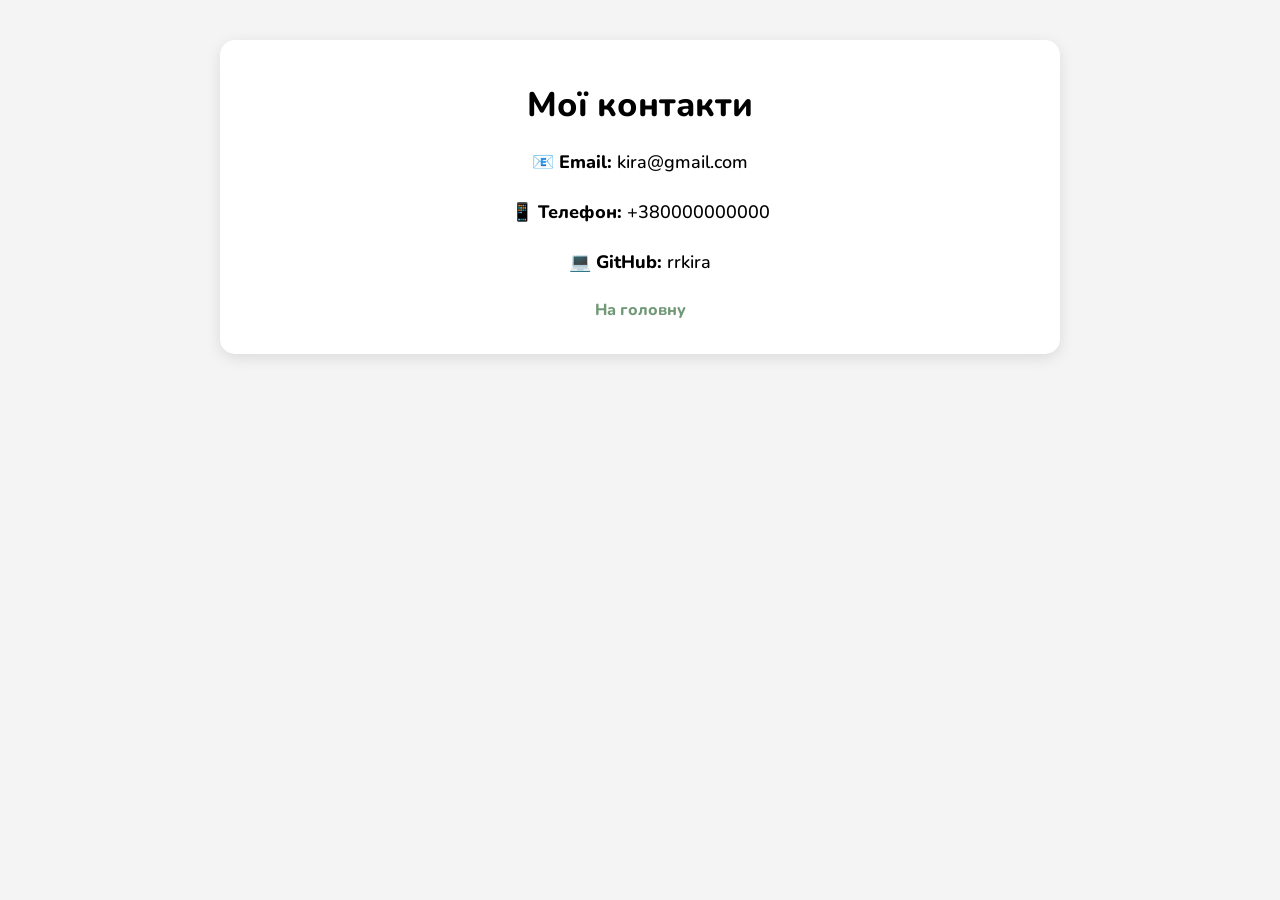
<file: pages/contact.html>
<!DOCTYPE html>
<html>
<head>
<meta charset="UTF-8">
<title>Contact</title>

<link href="https://fonts.googleapis.com/css2?family=Dela+Gothic+One&family=Chiron+GoRound+TC:wght@400;600;700&display=swap" rel="stylesheet">
<link rel="stylesheet" href="../style.css">

</head>
<body>

<div class="container">

<h1 class="title">Мої контакти</h1>

<div class="contacts">

<p>📧 <b>Email:</b> kira@gmail.com</p>
<p>📱 <b>Телефон:</b> +380000000000</p>
<p>💻 <b>GitHub:</b> rrkira</p>

</div>

<p class="navigation">
<a href="../index.html">На головну</a>
</p>

</div>

</body>
</html>
</file>
<file: style.css>
body {
    font-family: 'Chiron GoRound TC', sans-serif;
    background-color: #f4f4f4;
    margin: 0;
}

h1 {
    font-weight: 700;
}

h2 {
    font-weight: 500;
}

.container {
    width: 800px;
    margin: 40px auto;
    background: white;
    padding: 20px;
    border-radius: 15px;
    box-shadow: 0 4px 15px rgba(0,0,0,0.1);
}

.title {
    text-align: center;
    font-size: 34px;
    font-weight: 700;
}

.photo {
    text-align: center;
}

.photo img {
    width: 300px;
    border-radius: 10px;
}

.section-title {
    color: #333;
    margin-top: 20px;
}

.skills {
    line-height: 1.8;
}

.navigation {
    text-align: center;
    margin-top: 20px;
}

.navigation a {
    margin: 10px;
    text-decoration: none;
    color: rgb(113, 153, 120);
    font-weight: bold;
}

.navigation a:hover {
    color: rgb(224, 54, 173);
}

.contacts {
    text-align: center;
    font-size: 18px;
    line-height: 1.8;
}

.gallery-table {
    margin: auto;
    border-collapse: collapse;
}

.gallery-item {
    text-align: center;
    padding: 15px;
}

.gallery-item img {
    width: 200px;
    border-radius: 10px;
}
</file>
